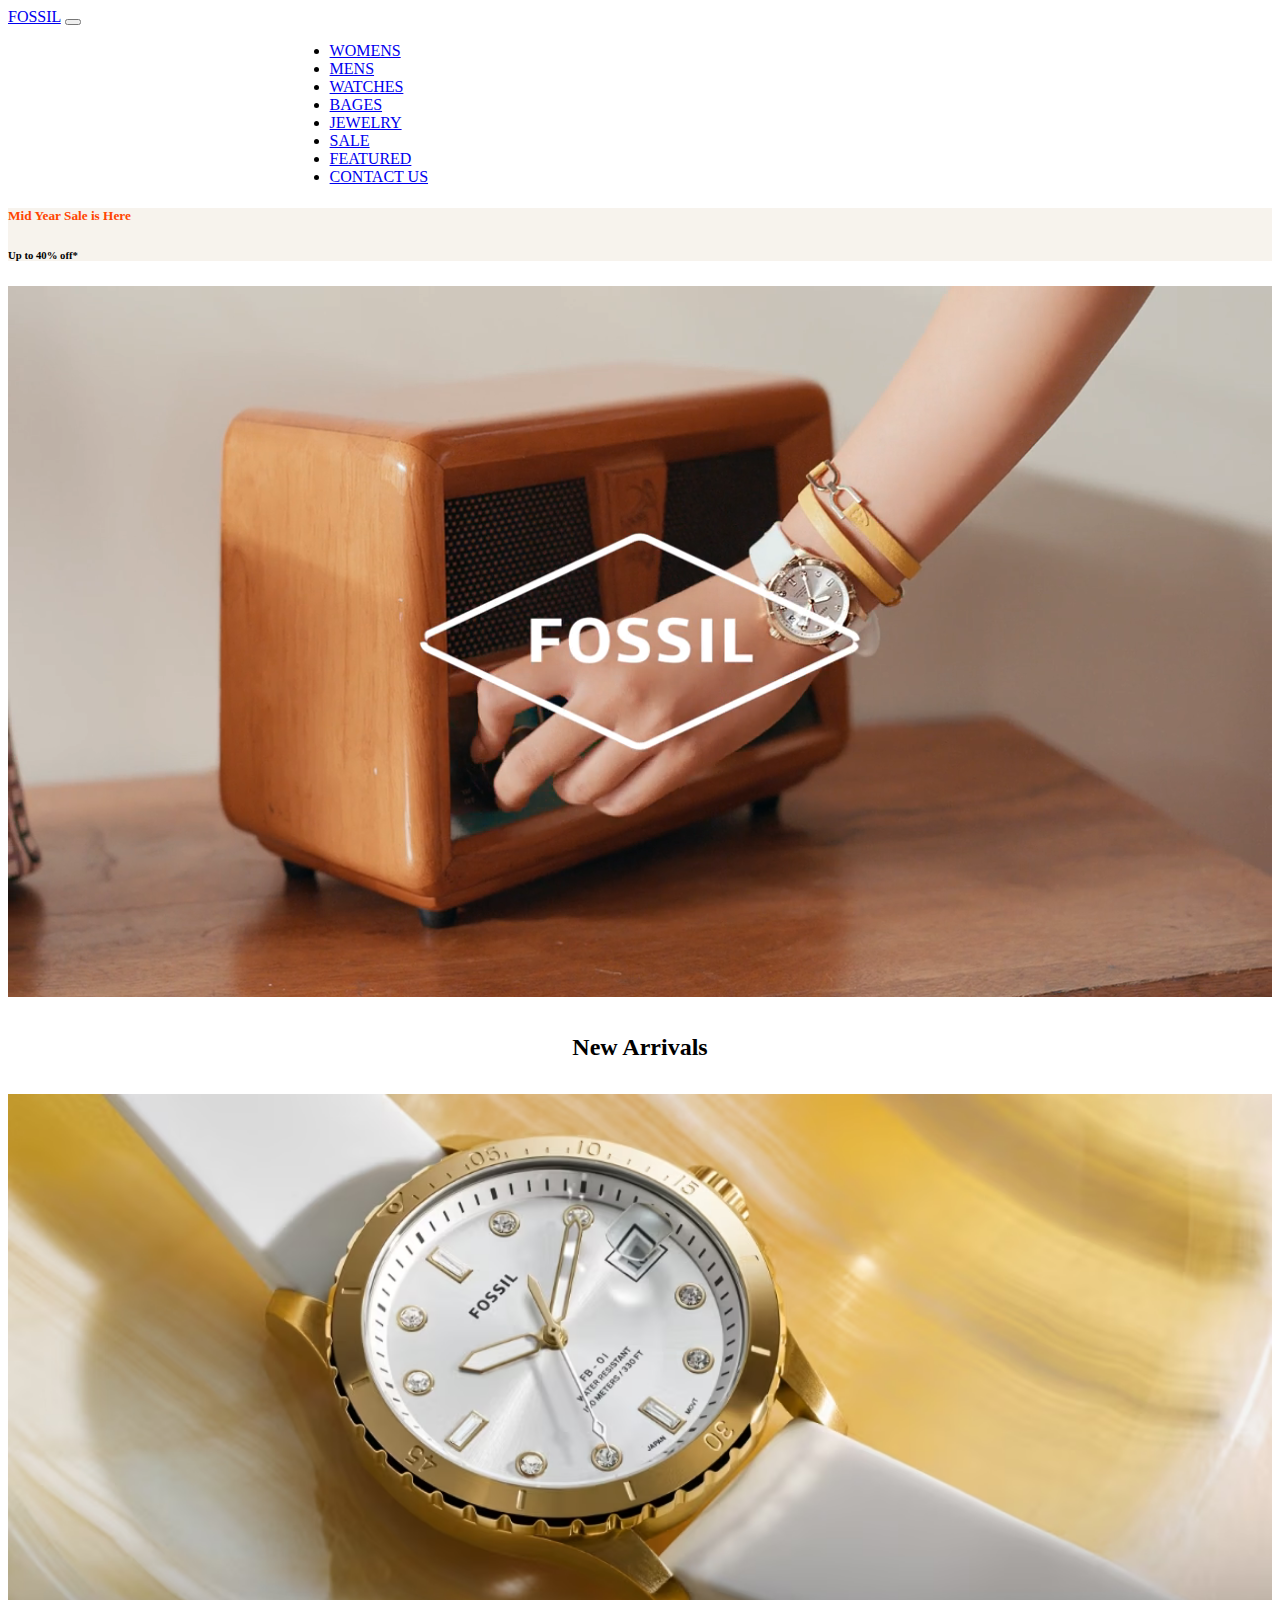
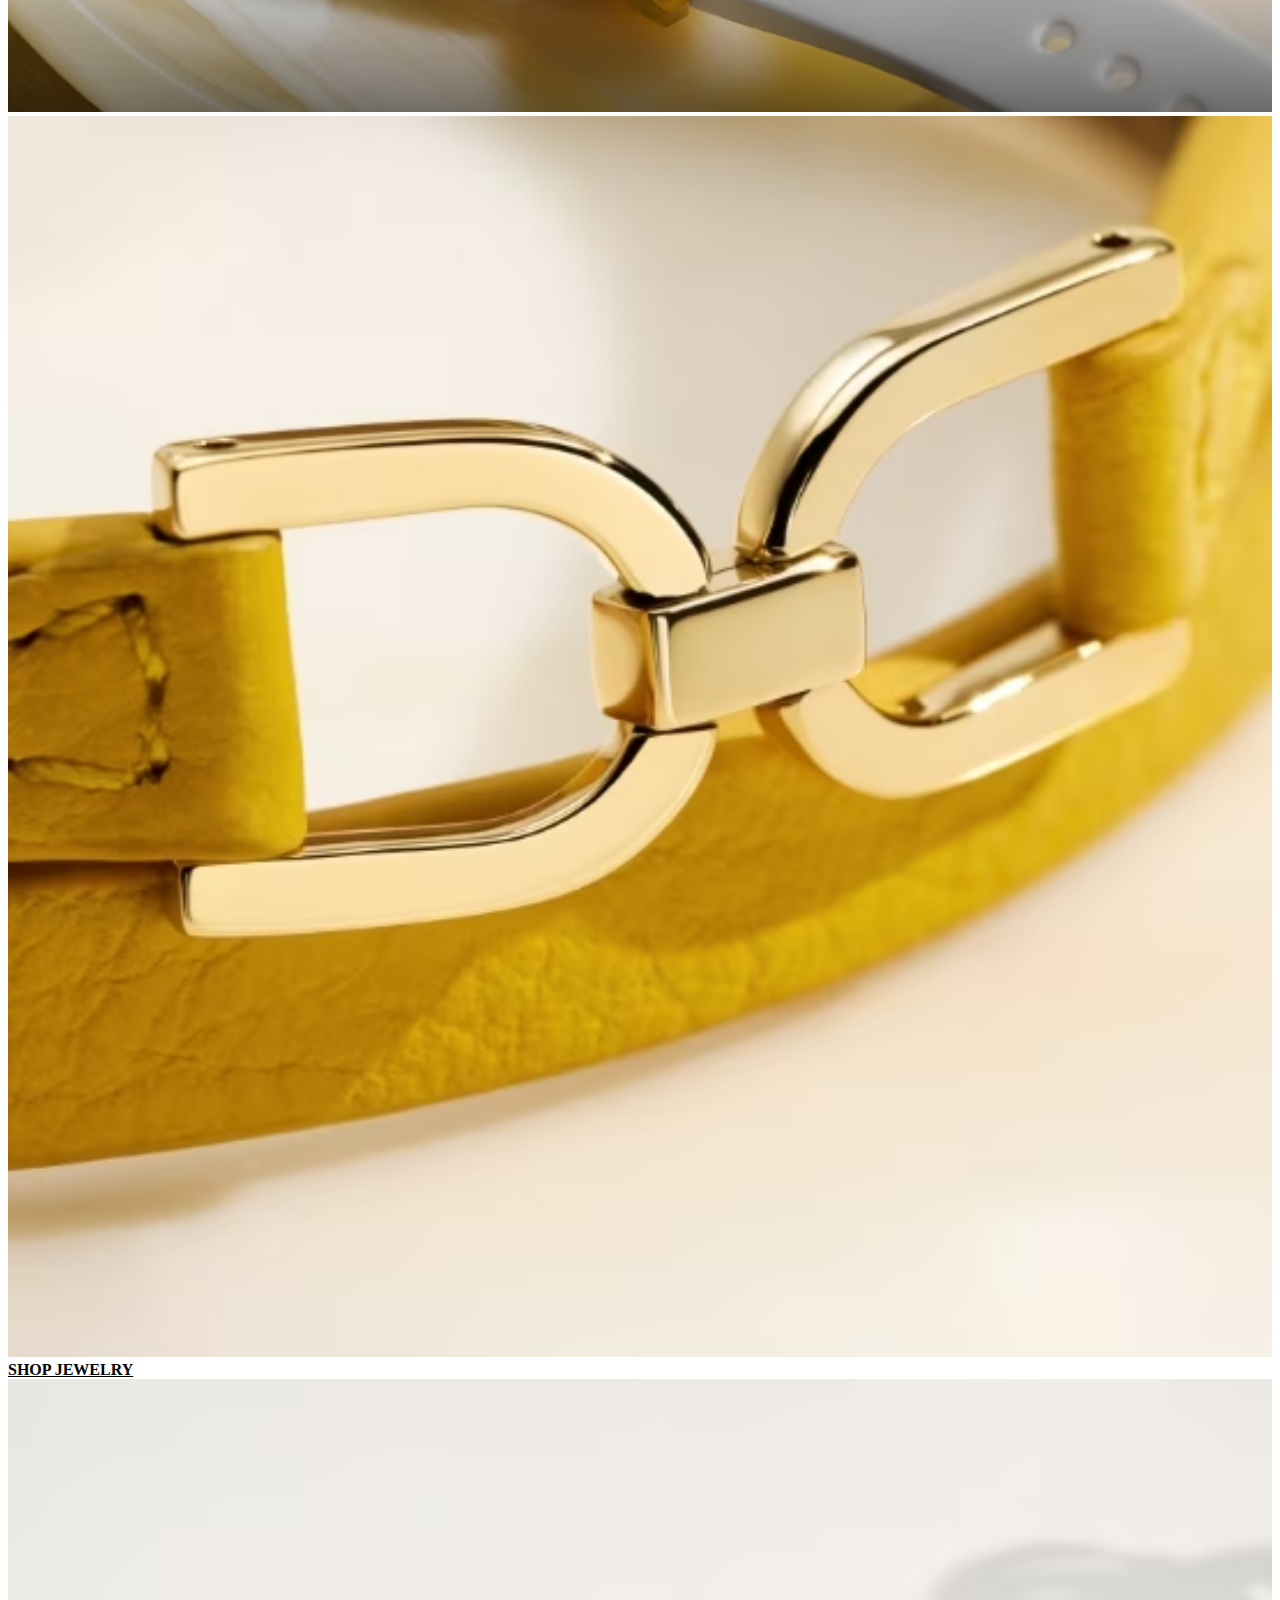
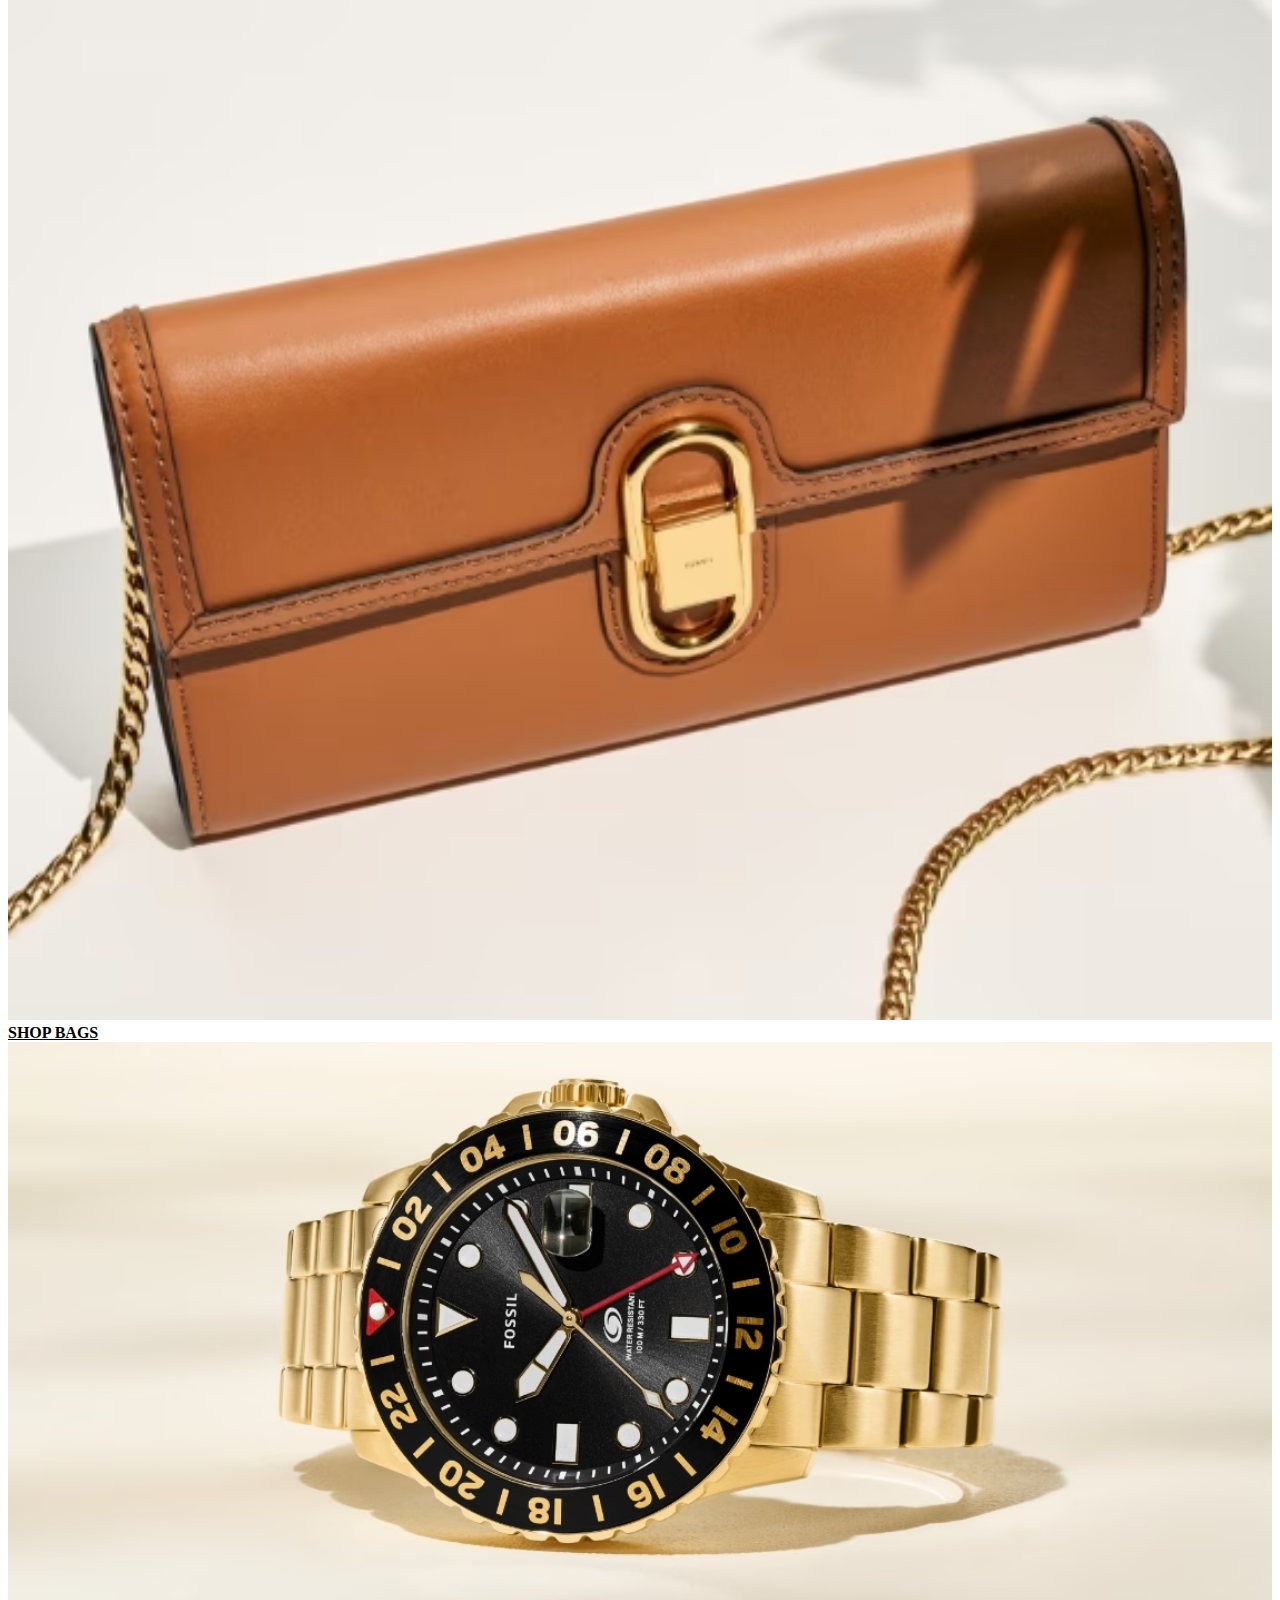
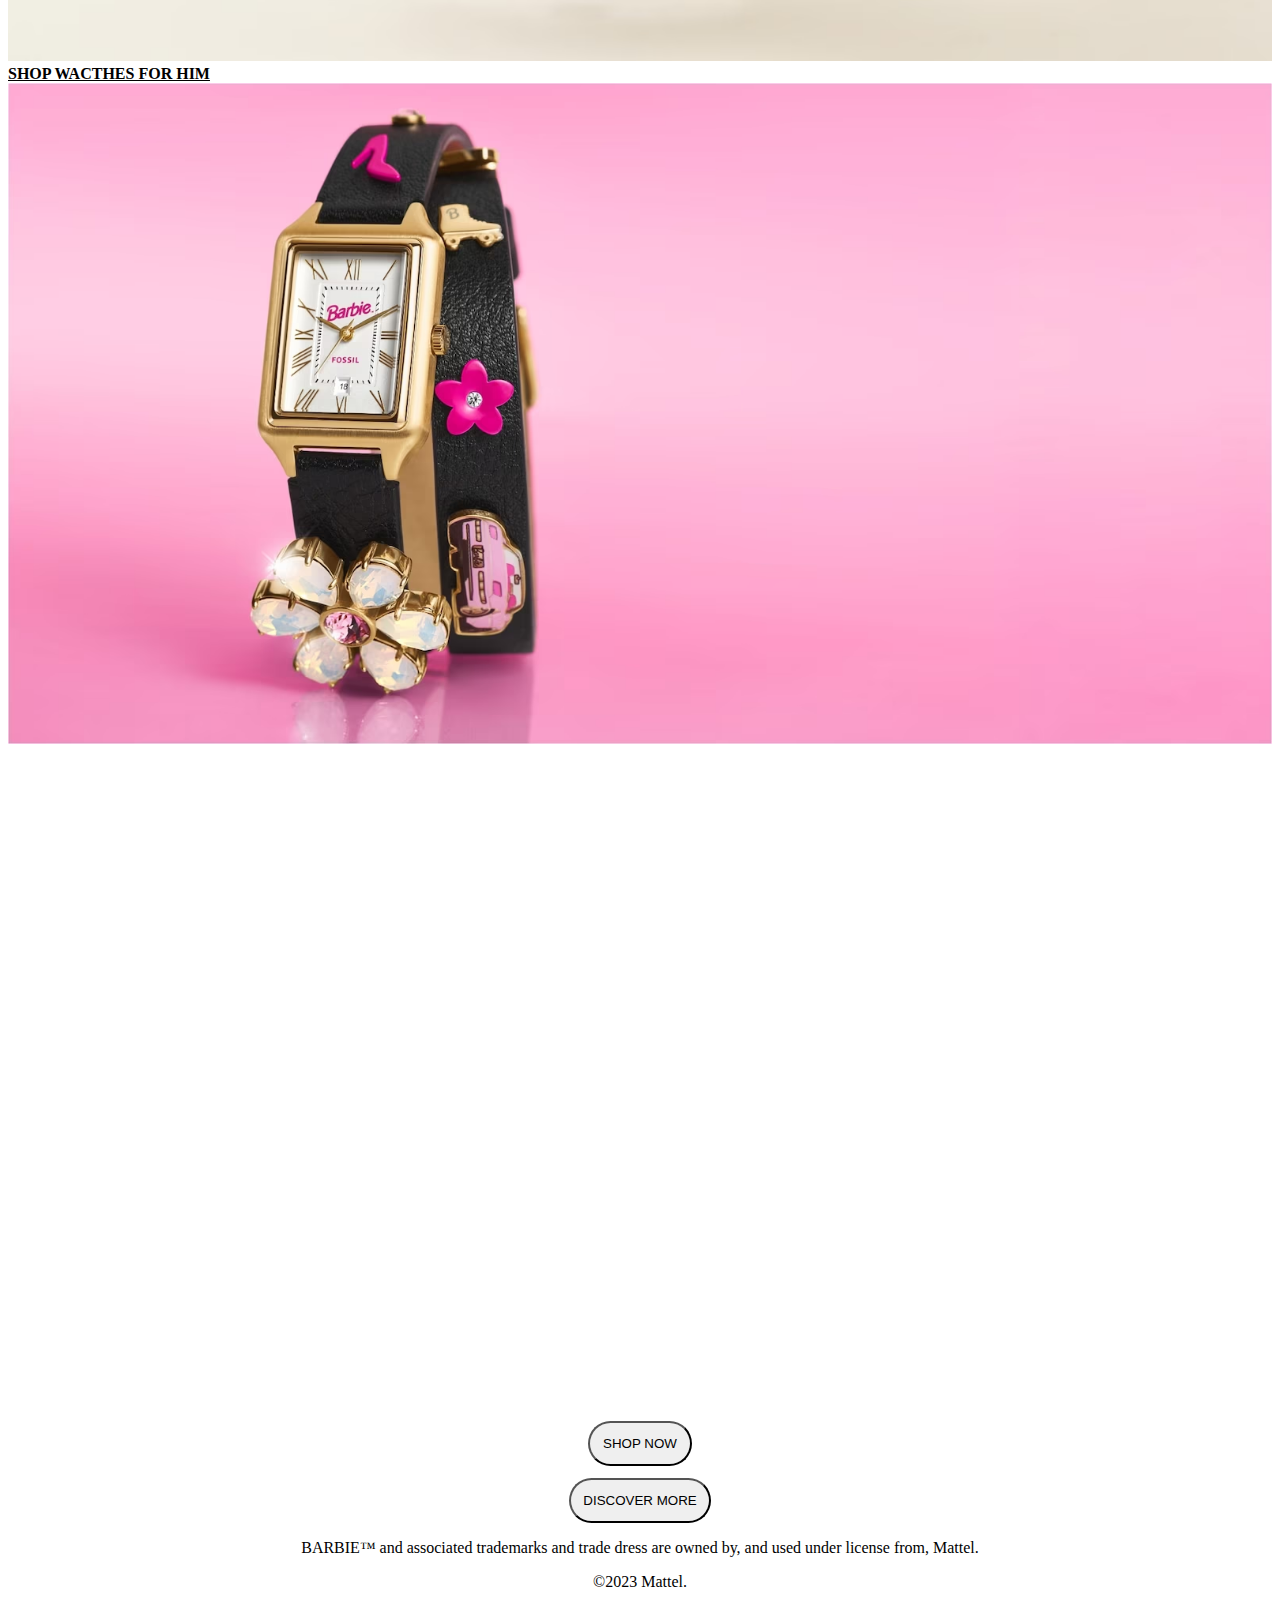
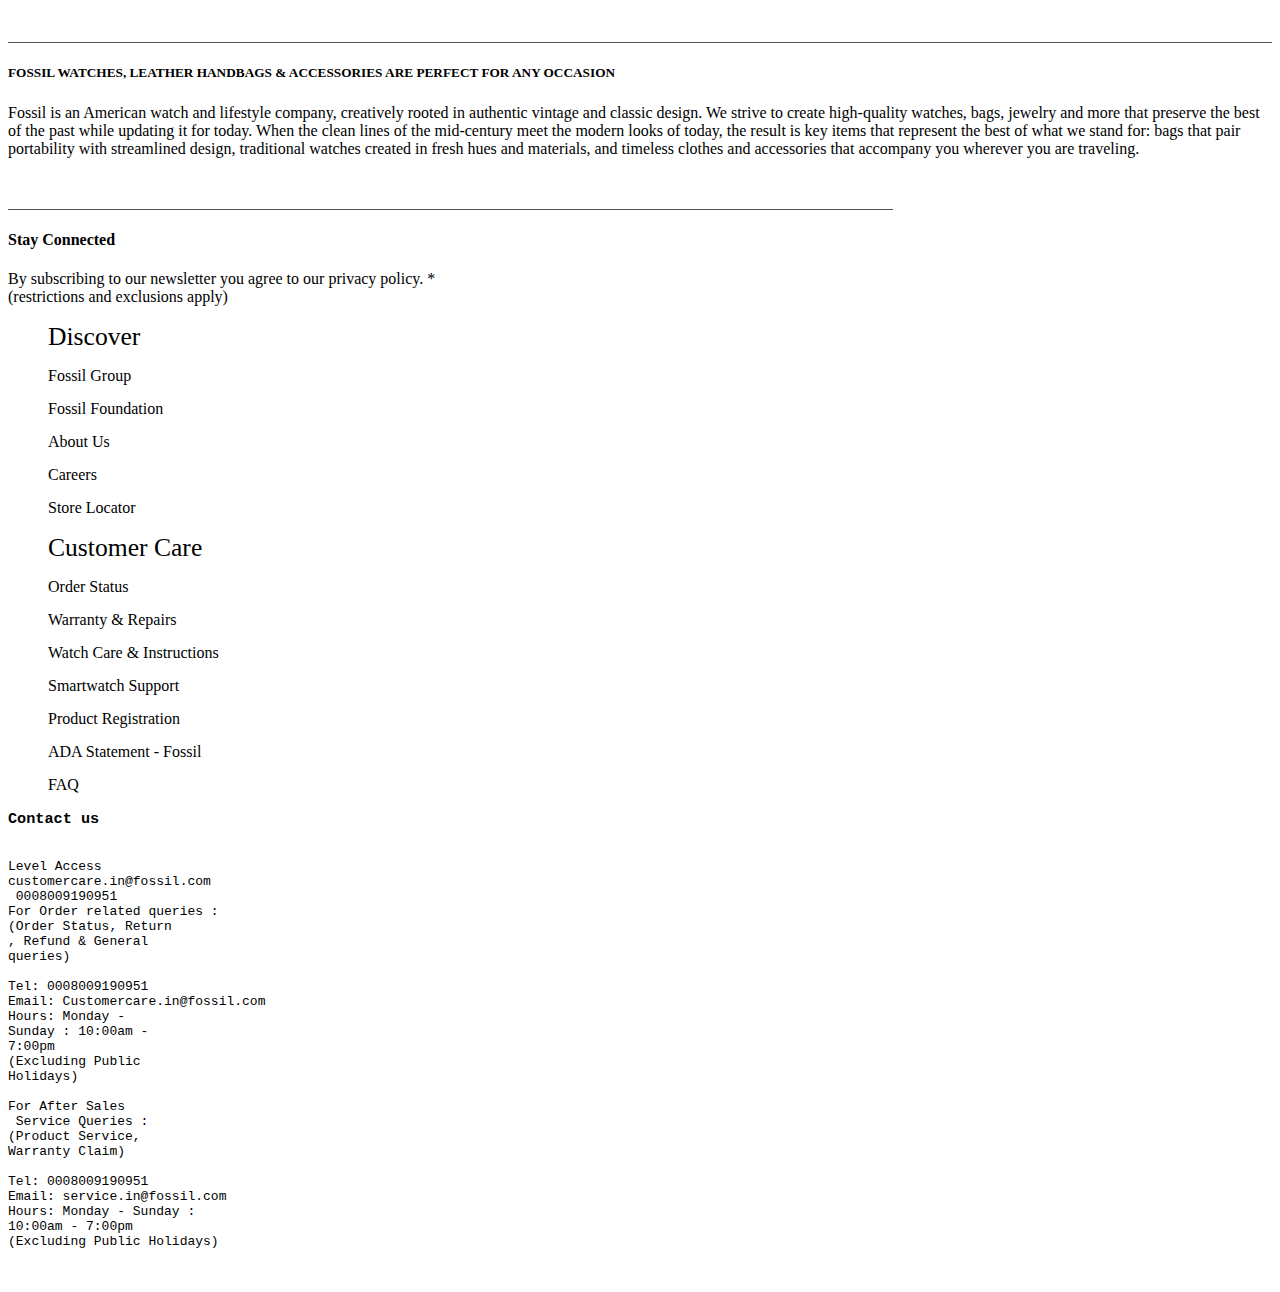
<file: index.html>
<!DOCTYPE html>
<html lang="en">

<head>
  <title>Bootstrap Example</title>
  <link rel="stylesheet" href="style.css">
  <meta charset="utf-8">
  <meta name="viewport" content="width=device-width, initial-scale=1">
  <link href="https://cdn.jsdelivr.net/npm/bootstrap@5.3.1/dist/css/bootstrap.min.css" rel="stylesheet"
    integrity="sha384-4bw+/aepP/YC94hEpVNVgiZdgIC5+VKNBQNGCHeKRQN+PtmoHDEXuppvnDJzQIu9" crossorigin="anonymous">
</head>

<body>
  <nav class="navbar navbar-expand-lg bg-body-tertiary">
    <div class="container-fluid">
      <a class="navbar-brand" href="#">FOSSIL</a>
      <button class="navbar-toggler" type="button" data-bs-toggle="collapse" data-bs-target="#navbarTogglerDemo02"
        aria-controls="navbarTogglerDemo02" aria-expanded="false" aria-label="Toggle navigation">
        <span class="navbar-toggler-icon"></span>
      </button>
      <div class="collapse navbar-collapse text-center " id="navbarTogglerDemo02">
        <ul class="navbar-nav ">
          <li class="nav-item">
            <a class="nav-link active" href="#">WOMENS</a>
          </li>
          <li class="nav-item">
            <a class="nav-link active" href="#">MENS</a>
          </li>
          <li class="nav-item">
            <a class="nav-link active" href="#">WATCHES</a>
          </li>
          <li class="nav-item">
            <a class="nav-link active" href="#">BAGES</a>
          </li>
          <li class="nav-item">
            <a class="nav-link active" href="#">JEWELRY</a>
          </li>
          <li class="nav-item">
            <a class="nav-link active" href="#">SALE</a>
          </li>
          <li class="nav-item">
            <a class="nav-link active" href="#">FEATURED</a>
          </li>
          <li class="nav-item">
            <a class="nav-link active" href="contact.html">CONTACT US</a>
          </li>
        </ul>
      </div>
    </div>
  </nav>

  <!-- <section> -->
  <div class="container-fluid col text-center p-1" id="mid">
    <h5>Mid Year Sale is Here</h4>
      <h6>Up to 40% off*
    </h5>
  </div>
  <!-- </section> -->
  <!-- <section> -->
  <div class="video">
    <video src="./images/video.mp4" width="100%" class="object-fit-cover" autoplay muted loop></video>
  </div>

  <!-- </section> -->
  <!-- <section> -->
  <h2>New Arrivals</h2>

  <div class="container-fluid container-lg">
    <div class="row">
      <div class="col-12">
        <img src="./images/img2.avif" alt="" width="100%">
      </div>

    </div>
    <div class="row mt-4">
      <div class=" position-relative col-md-6 ">
        <img src="./images/img3.avif" alt="" width="100%">
        <div class="center position-absolute  "><u><strong>SHOP JEWELRY</strong> </u></div>
      </div>
      <div class="g"><u>SHOP JEWELRY</u></div>
      <div class=" position-relative col-12 col-md-6">
        <img src="./images/img4.avif" alt="" width="100%">
        <div class="center position-absolute "><u><strong>SHOP BAGS</strong> </u></div>
      </div>
      <div class="g"><u>SHOP BAGS</u></div>
    </div>
    <div class="position-relative  mt-5">
      <img src="./images/img5.avif" alt="" width="100%">
      <div class="center position-absolute "><u><strong>SHOP WACTHES FOR HIM</strong> </u></div>
    </div>
    <div class="g"><u>SHOP WACTHES FOR HIM</u></div>
  </div>
  <div class="last position-relative p-5">
    <img src="./images/img6.avif" alt="" width="100%">
    <div class="side center position-absolute "><img src="./images/img7.png" alt="" width="60%">
    </div>
    <div class="text position-absolute">
      She’s confident.She’s ambitious. <br>
      She’s a global style icon.Our collaboration <br>
      celebrating Barbie™ has arrived— <br>
      and it’s beyond dreamy.
    </div>
    <div class="button position-absolute  ">
      <button type="button" class="btn btn-light ">SHOP NOW</button> <br>
      <button type="button" class="btn btn-light ">DISCOVER MORE</button>
    </div>
  </div>
  <div class="main">
    <div class="">
      <img src="./images/img9.avif" alt="" width="100%">
    </div>
    <div class="last1 position-relative ">
      <img src="./images/img10.avif" alt="" width="100%">
      <div class="t position-absolute "><img src="./images/img11.png" alt="" width="100%">
      </div>
      <div class="text1 position-absolute">
        She’s confident.She’s ambitious. She’s a global style icon.Our collaboration celebrating Barbie™ has <br>
        arrived— and it’s beyond dreamy.
      </div>
      <div class="button1 position-absolute  ">
        <button type="button" class="btn btn-light ">SHOP NOW</button> <br>
        <button type="button" class="btn btn-light ">DISCOVER MORE</button>
      </div>
    </div>
  </div>
  <div class="foot">
    <p>BARBIE™ and associated trademarks and trade dress are owned by, and used under license from, Mattel.</p>
    <p> ©2023 Mattel.</p>
  </div>
  <div class="line"></div>
  <div class="type1 container-fluid mt-3">
    <h5> FOSSIL WATCHES, LEATHER HANDBAGS & ACCESSORIES ARE PERFECT FOR ANY OCCASION</h5>
    <p>Fossil is an American watch and lifestyle company, creatively rooted in authentic vintage and classic design. We
      strive to create high-quality watches, bags, jewelry and more that preserve the best of the past while updating it
      for today. When the clean lines of the mid-century meet the modern looks of today, the result is key items that
      represent the best of what we stand for: bags that pair portability with streamlined design, traditional watches
      created in fresh hues and materials, and timeless clothes and accessories that accompany you wherever you are
      traveling.</p>
  </div>
  <div class="line1 container"></div>
  <div class="container">
    <div class="row">
      <div class="col ">
        <h4>Stay Connected</h4>
        <p>By subscribing to our newsletter you agree to our privacy policy. *<br> (restrictions and exclusions apply)
        </p>
      </div>
      <div class="f col ">
        <ul>
          <li class="big ">Discover</li>
          <li>Fossil Group</li>
          <li>Fossil Foundation</li>
          <li>About Us</li>
          <li>Careers</li>
          <li>Store Locator</li>
        </ul>
      </div>
      <div class="f col ">
        <ul>
          <li class="big">Customer Care</li>
          <li>Order Status</li>
          <li>Warranty & Repairs</li>
          <li>Watch Care & Instructions</li>
          <li>Smartwatch Support</li>
          <li>Product Registration</li>
          <li>ADA Statement - Fossil</li>
          <li>FAQ</li>
        </ul>
        <div class="c col ">
          <!-- <pre>
  <h3>  Contact us</h3>
    Level Access
    customercare.in@fossil.com
     0008009190951
    For Order related queries :
    (Order Status, Return
    , Refund & General 
    queries)
    
    Tel: 0008009190951
    Email: Customercare.in@fossil.com
    Hours: Monday - 
    Sunday : 10:00am - 
    7:00pm
    (Excluding Public
    Holidays)
    
    For After Sales
     Service Queries :
    (Product Service, 
    Warranty Claim)
    
    Tel: 0008009190951
    Email: service.in@fossil.com
    Hours: Monday - Sunday :
    10:00am - 7:00pm
    (Excluding Public Holidays)
  
          </pre> -->
        </div>

      </div>
      <div class="k col ">
        <pre>
<h3>Contact us</h3>
Level Access
customercare.in@fossil.com
 0008009190951
For Order related queries :
(Order Status, Return
, Refund & General 
queries)

Tel: 0008009190951
Email: Customercare.in@fossil.com
Hours: Monday - 
Sunday : 10:00am - 
7:00pm
(Excluding Public
Holidays)

For After Sales
 Service Queries :
(Product Service, 
Warranty Claim)

Tel: 0008009190951
Email: service.in@fossil.com
Hours: Monday - Sunday :
10:00am - 7:00pm
(Excluding Public Holidays)

        </pre>
      </div>
    </div>
  </div>
<div class="la">
  <div class="line2 "></div>
  <h4>Discover</h4>
  <div class="line2 "></div>
  <h4>Customer care</h4>
  <div class="line2 "></div>
  <div class="k1 col ">
    <pre>
<h3>Contact us</h3>
Level Access
customercare.in@fossil.com
0008009190951
For Order related queries :
(Order Status, Return
, Refund & General 
queries)

Tel: 0008009190951
Email: Customercare.in@fossil.com
Hours: Monday - 
Sunday : 10:00am - 
7:00pm
(Excluding Public
Holidays)

For After Sales
Service Queries :
(Product Service, 
Warranty Claim)

Tel: 0008009190951
Email: service.in@fossil.com
Hours: Monday - Sunday :
10:00am - 7:00pm
(Excluding Public Holidays)

    </pre>
  </div>
</div>




  <script src="https://cdn.jsdelivr.net/npm/bootstrap@5.3.1/dist/js/bootstrap.bundle.min.js"
    integrity="sha384-HwwvtgBNo3bZJJLYd8oVXjrBZt8cqVSpeBNS5n7C8IVInixGAoxmnlMuBnhbgrkm"
    crossorigin="anonymous"></script>

</body>

</html>
</file>
<file: style.css>
#navbarTogglerDemo02{
    padding-left: 22vw;
}
#mid{
    background-color: #f7f3ed;
}
 #mid h5{
    color: orangered;
}
h2{
    text-align: center;
    padding: 1vw;
}
.center{
    top: 90%;
    left: 40%;
}
.t{
    top: 30%;
   left: 5%;
}
.side{
    top: 15%;
    left: 65%;
}
.side2{
    top: 48%;
    left: 62%;
}
.button { 
    text-align: center; 
    top: 65%;  
    left: 69%;
} 
.button button{
    border-radius: 50px;
    margin-top: 1vw;
    padding: 1vw;
}
.text{
    top: 50%;
    left: 67%;
    font-size: 1.2vw;
    color: #fff;
}
.g{
    display: none;
}
.text1{
    text-align: center;
    top: 55%;
    left: 5%;
    font-size: 16px;
    color: #fff;

}
.last1{
    margin-bottom: 4vw;
}
.main{
    display: none;
}
.button1{
    top: 80%;
    text-align: center;
    left: 40%;
}
.button1 button{
    border-radius: 50px;
    border: 2px solid;
    margin-top: 5px;
}
.foot {
   text-align: center;
}
.line{
    width: 100%;
    height: 1px;
    background-color: rgb(90, 79, 79);
    margin-top: 4vw;

}
.big{
    font-size: 2vw;
}
.f ul{
list-style: none;
}
.f li{
    margin-bottom: 15px;
}
.line1{
    width: 70%;
    height: 1px;
    background-color: rgb(90, 79, 79);
    margin-top: 4vw;
}
.line2{
    width: 100%;
    height: 1px;
    background-color: rgb(90, 79, 79);
    margin-top: 4vw;
}
.c{
    display: none;
}
.la{
    display: none;
}

@media screen and (max-width:768px) {
    .center{
        display: none;
    }
    .g{
        display: block;
        text-align: center;
        font-weight: bold;
    }
    .last{
        display: none;
    }
    .main{
        display: block;
    }
   
}
@media screen and (max-width:576px) {
    .t{
        top: 15%;
        left: 2%;
    }
    .text1{
        top: 40%;
        left: 2%;
    }
    .button1{
        top: 65%;
        left: 30%;
    }
    .la{
        display: block;
    }
    .f{
        display: none;
    }
}
@media screen and (max-width:1024px) 
{
    .k{
        display: none;
    }
    .c{
        display: block;
    }
}
form{
    margin-top: 60px;
    margin-left: 50px;
    
}
.formcontainer{
    padding-top: 10px;
    padding-bottom: 60px;
    display: flex;
}
.formcontainer label{
    margin-top: 50px;
}
.form{
    background:  #e6e6e1;;
}
.down{
    padding-top: 50px;
}
</file>
